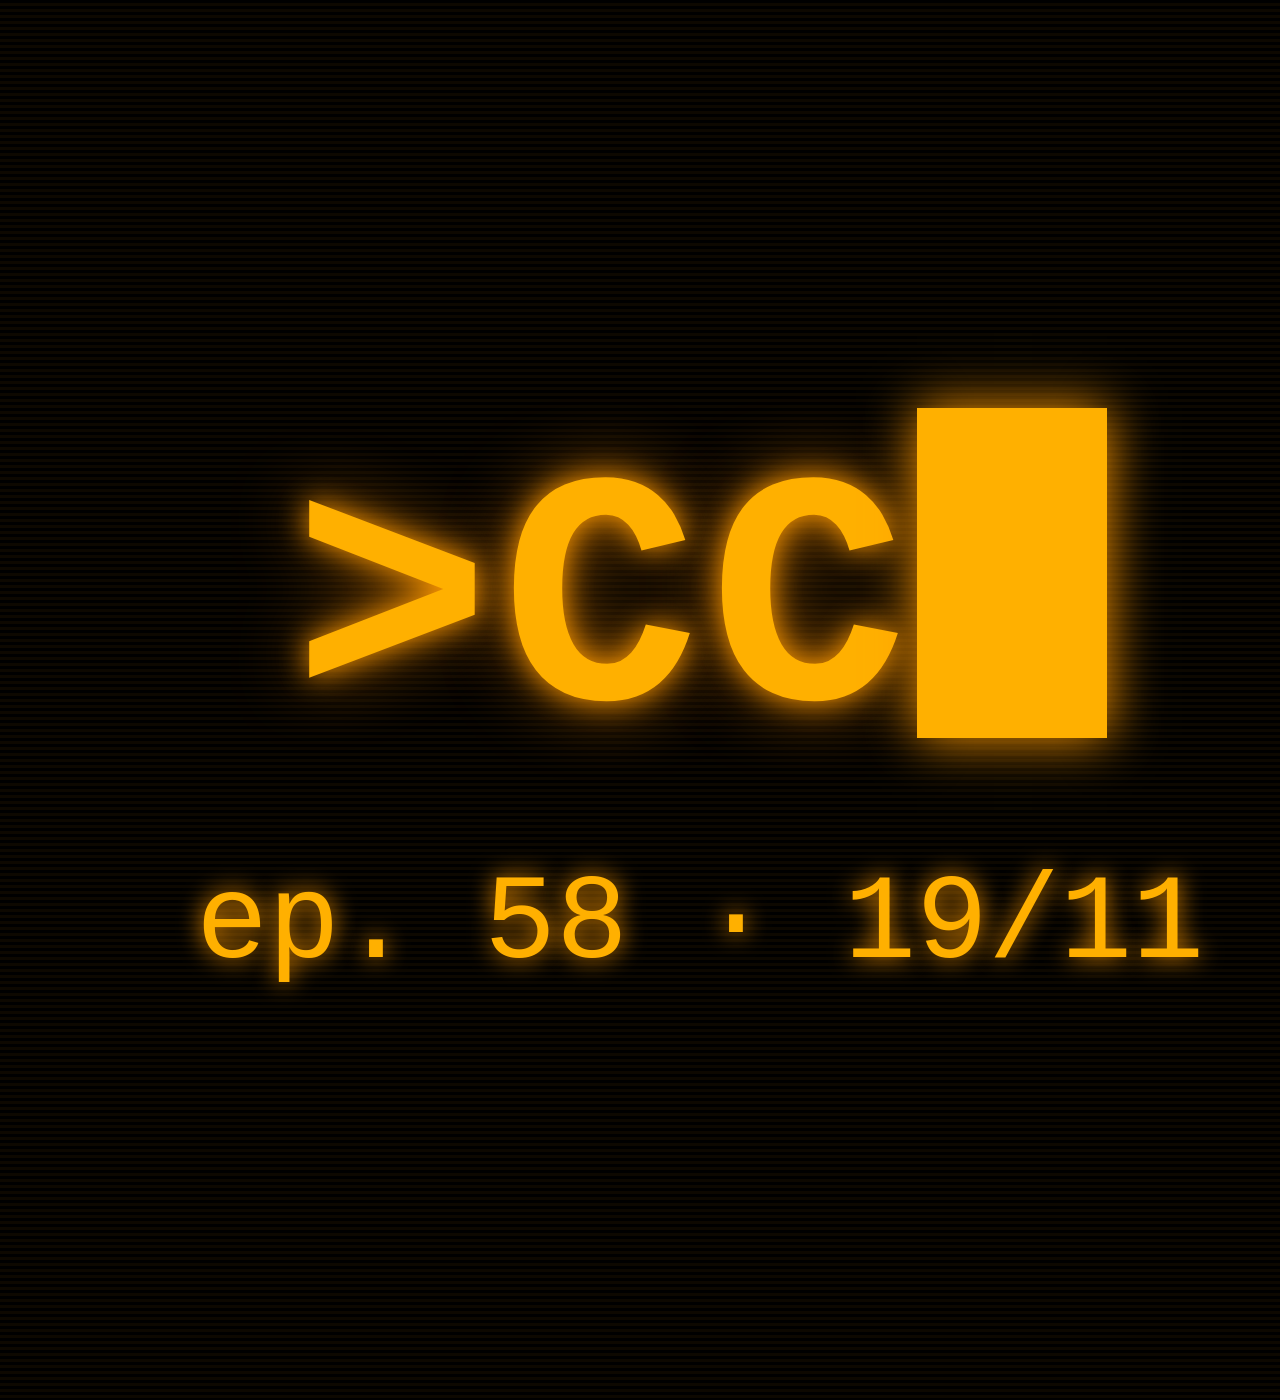
<file: assets/capas/teste-2026-11-19.html>
<!doctype html><html><head><meta charset="utf-8"><style>
html,body{margin:0;width:1400px;height:1400px;background:#000;overflow:hidden}
body{display:flex;flex-direction:column;align-items:center;justify-content:center;
font-family:Menlo,monospace;color:#ffb000;
background:repeating-linear-gradient(#000 0 3px,#0d0800 3px 6px)}
.cc{font-size:330px;font-weight:bold;text-shadow:0 0 30px #ff9a00,0 0 70px #a05a00;letter-spacing:10px}
.cc span{display:inline-block;width:190px;height:330px;background:#ffb000;vertical-align:-40px;box-shadow:0 0 50px #ff9a00}
.ep{font-size:120px;margin-top:60px;text-shadow:0 0 25px #ff9a00}
</style></head><body><div class="cc">&gt;CC<span></span></div><div class="ep">ep. 58 · 19/11</div></body></html>
</file>
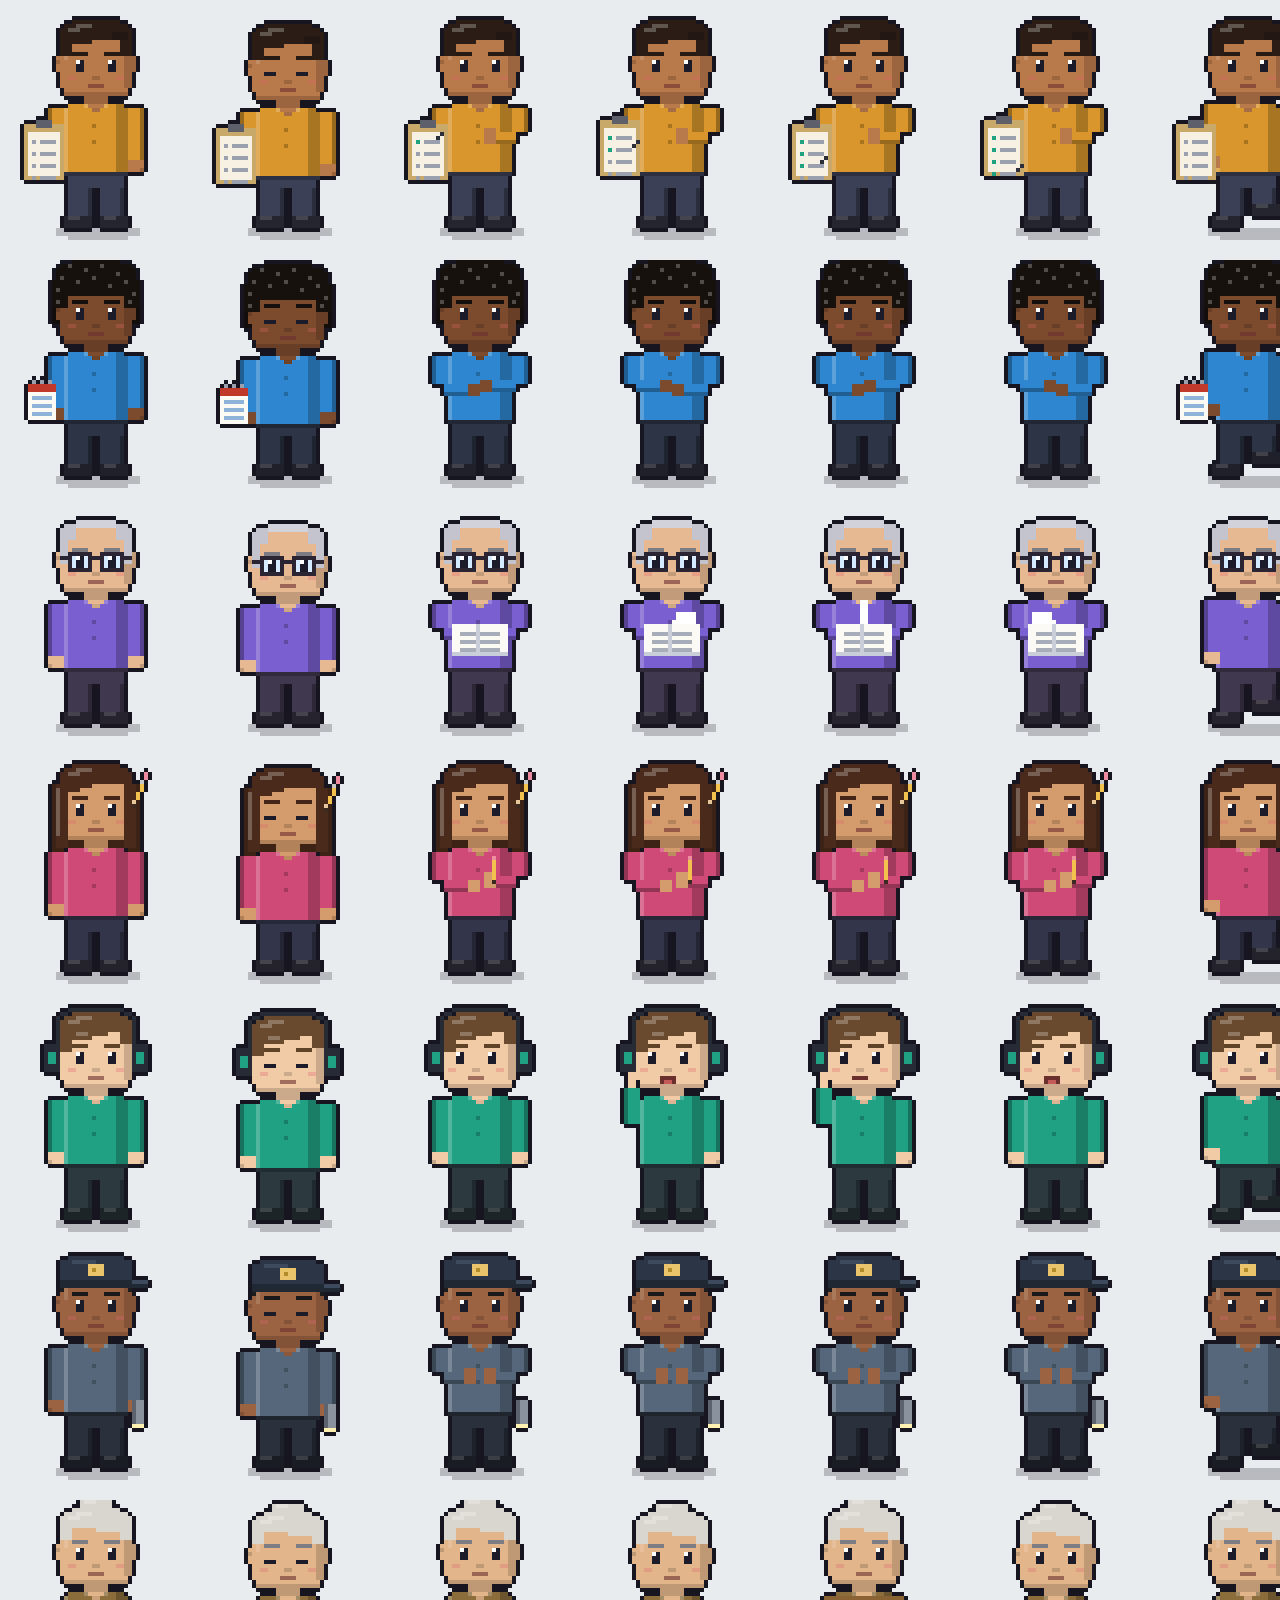
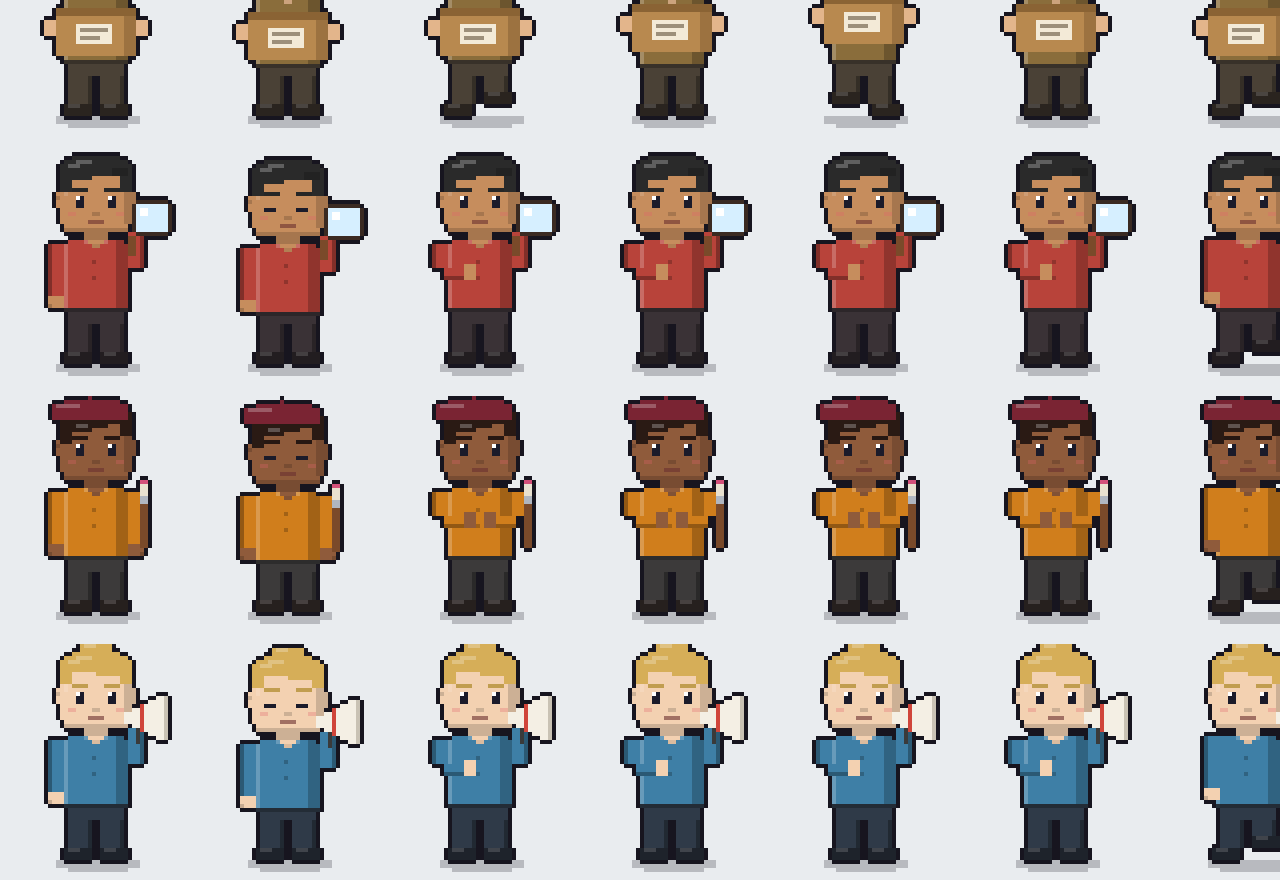
<file: site/estudio/folha.html>
<!doctype html>
<html lang="pt-BR"><head><meta charset="utf-8"><title>Folha de personagens · CampsCast</title>
<!-- Ferramenta de desenho: mostra os sprites que o sprites.js gera.
     ?id=jornalista&estados=parado,trabalhando,cafe,congelado&k=5&fundo=transparente -->
<style>body{margin:0;background:#e9ecef}canvas{image-rendering:pixelated;display:block}</style></head>
<body><canvas id="c"></canvas>
<script type="module">
import { sprite, PERSONAS, QUADROS, SW, SH, PE } from "./sprites.js";
const q = new URLSearchParams(location.search);
const ids = q.get("id") ? q.get("id").split(",") : Object.keys(PERSONAS);
const est = q.get("estados") ? q.get("estados").split(",").map(e => [e, 0]) : Object.entries(QUADROS).flatMap(([e, n]) => Array.from({ length: n }, (_, f) => [e, f]));
const k = +(q.get("k") || 4), fundo = q.get("fundo") || "#e9ecef", cw = +(q.get("cw") || 48), ch = 62;
const c = document.getElementById("c"); c.width = est.length * cw; c.height = ids.length * ch;
c.style.width = c.width * k + "px"; c.style.height = c.height * k + "px";
const x = c.getContext("2d");
if (fundo !== "transparente") { x.fillStyle = fundo; x.fillRect(0, 0, c.width, c.height); } else document.body.style.background = "transparent";
ids.forEach((id, j) => est.forEach(([e, f], i) => {
  const ox = i * cw + (cw - SW) / 2, oy = j * ch + 3;
  x.fillStyle = "rgba(10,10,20,.22)"; x.fillRect(ox + 10, oy + PE + 1, 21, 2); x.fillRect(ox + 13, oy + PE + 3, 15, 1);
  x.drawImage(sprite(id, e, f, false, e === "andando" && id === "vigia" ? { lanternaAlta: true } : {}), ox, oy);
}));
document.title += " ok";
</script></body></html>
</file>
